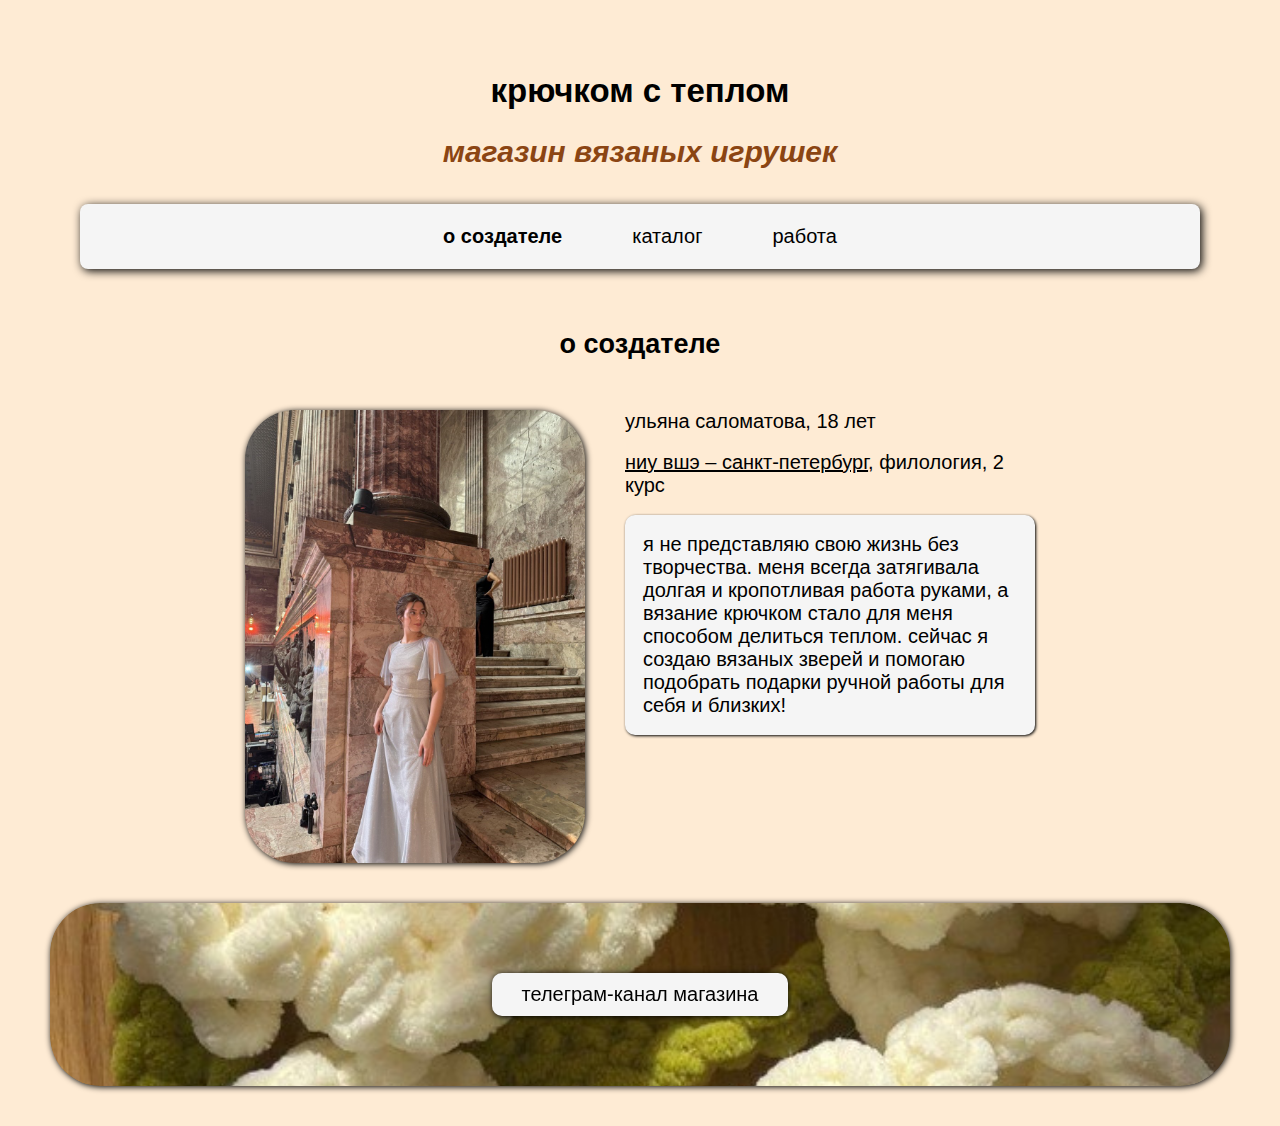
<file: index.html>
<!DOCTYPE html>
<html lang="ru">
  <head>
    <meta charset="UTF-8" />
    <meta name="viewport" content="width=device-width, initial-scale=1.0" />
    <title>warm hook store</title>
    <link rel="stylesheet" href="index.css" />
  </head>
  <body>
    <div class="headup">
      <div class="zagbg">
        <h1 class="first_title"><a href="index.html">крючком с теплом</a></h1>
        <h2 class="second_title"><i>магазин вязаных игрушек</i></h2>
      </div>
    </div>
    <div class="headdown">
      <nav class="navi">
        <ul class="mul">
          <li class="mlist here"><a href="index.html">о создателе</a></li>
          <li class="mlist"><a href="catalog.html">каталог</a></li>
          <li class="mlist"><a href="form.html">работа</a></li>
        </ul>
      </nav>
    </div>
    <div class="maincont">
      <h3>о создателе</h3>
      <div class="data">
        <div class="img1">
          <a href="https://vk.com/remtriomphe" target="_blank">
            <img class="me" src="img/me.jpg" alt="фото создателя магазина" />
          </a>
        </div>
        <div class="base">
          <div class="base-1">ульяна саломатова, 18 лет</div>
          <div class="base-2">
            <a href="https://spb.hse.ru/" target="_blank">ниу вшэ – санкт-петербург</a>, филология, 2 курс
          </div>
          <div class="annotation">
            я не представляю свою жизнь без творчества. меня всегда затягивала долгая и кропотливая работа руками,
            а вязание крючком стало для меня способом делиться теплом. сейчас я создаю вязаных зверей
            и помогаю подобрать подарки ручной работы для себя и близких!
          </div>
        </div>
      </div>
    </div>
    <div class="img2_0">
      <img class="flow" src="img/flow.jpg" alt="фон с клубочками пряжи" />
      <button class="tgk" type="button">
        <a href="https://t.me/warmhook" target="_blank">телеграм-канал магазина</a>
      </button>
    </div>
  </body>
</html>
</file>
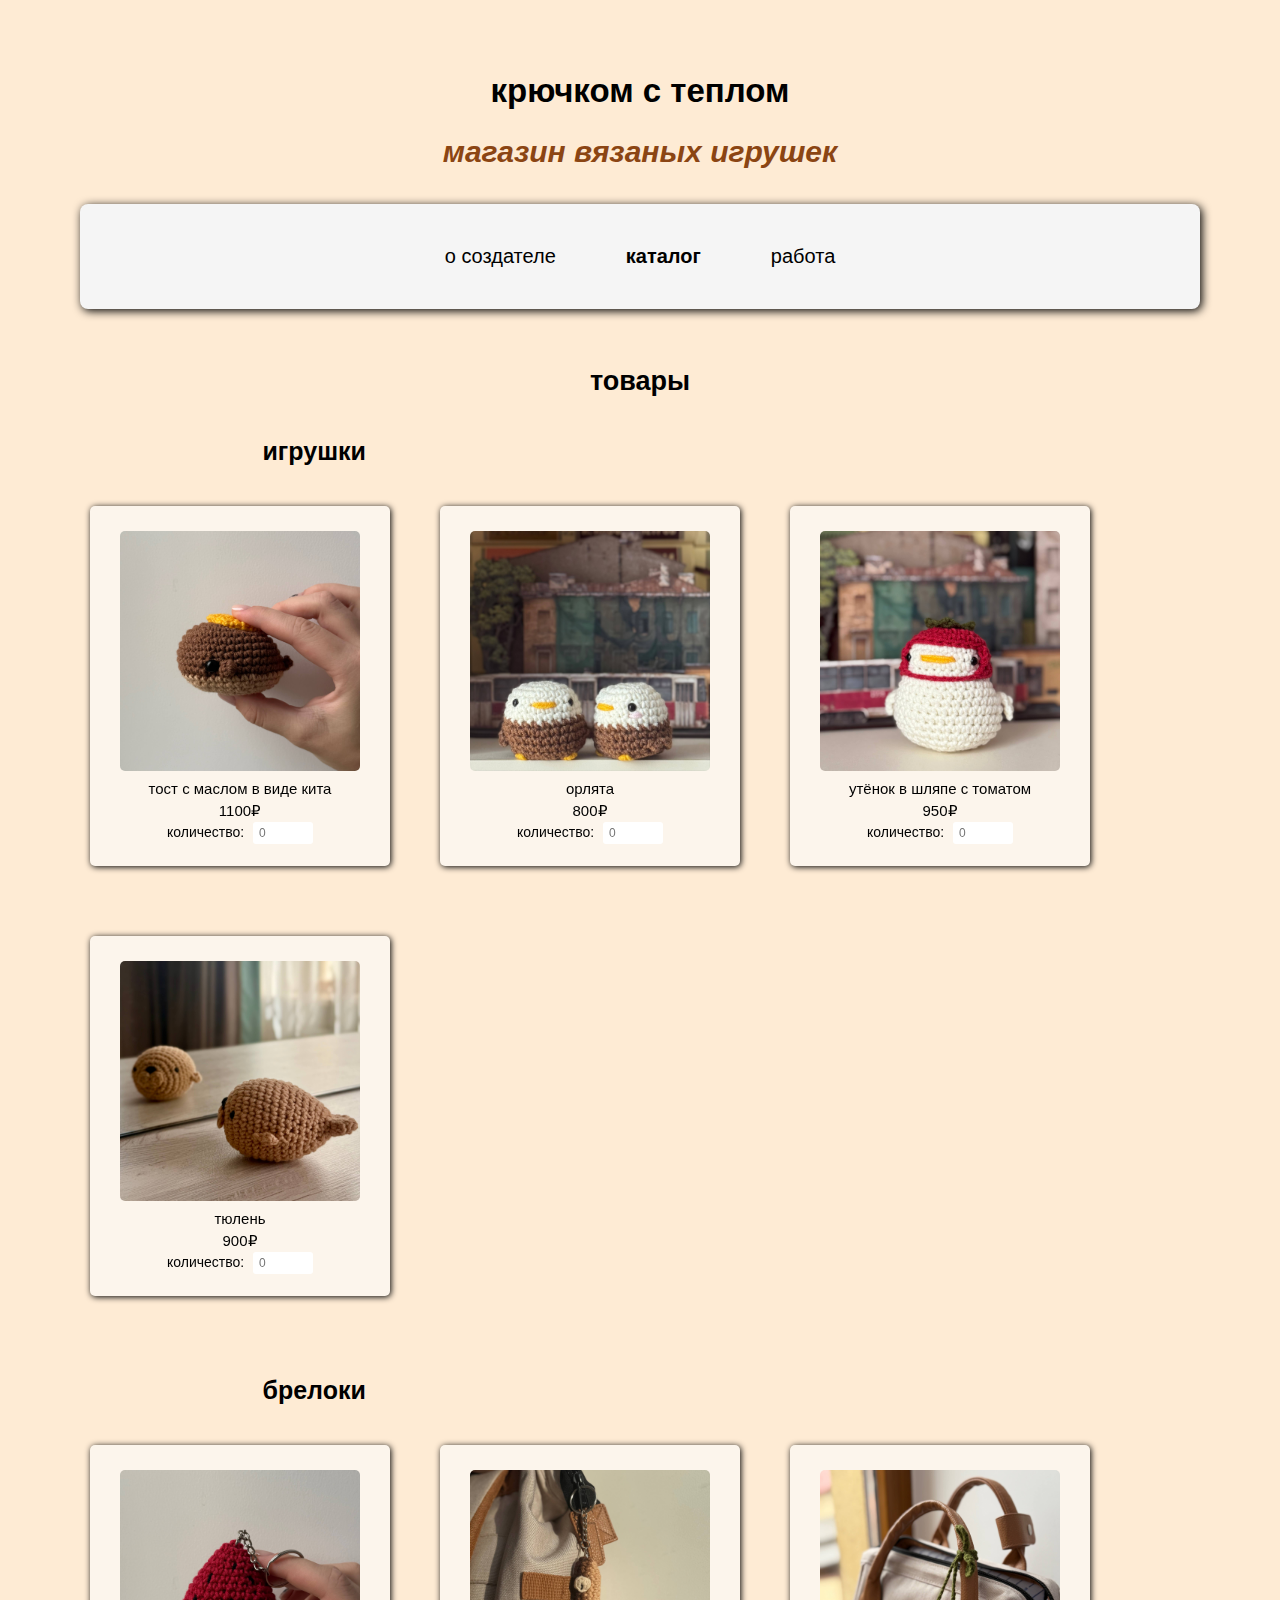
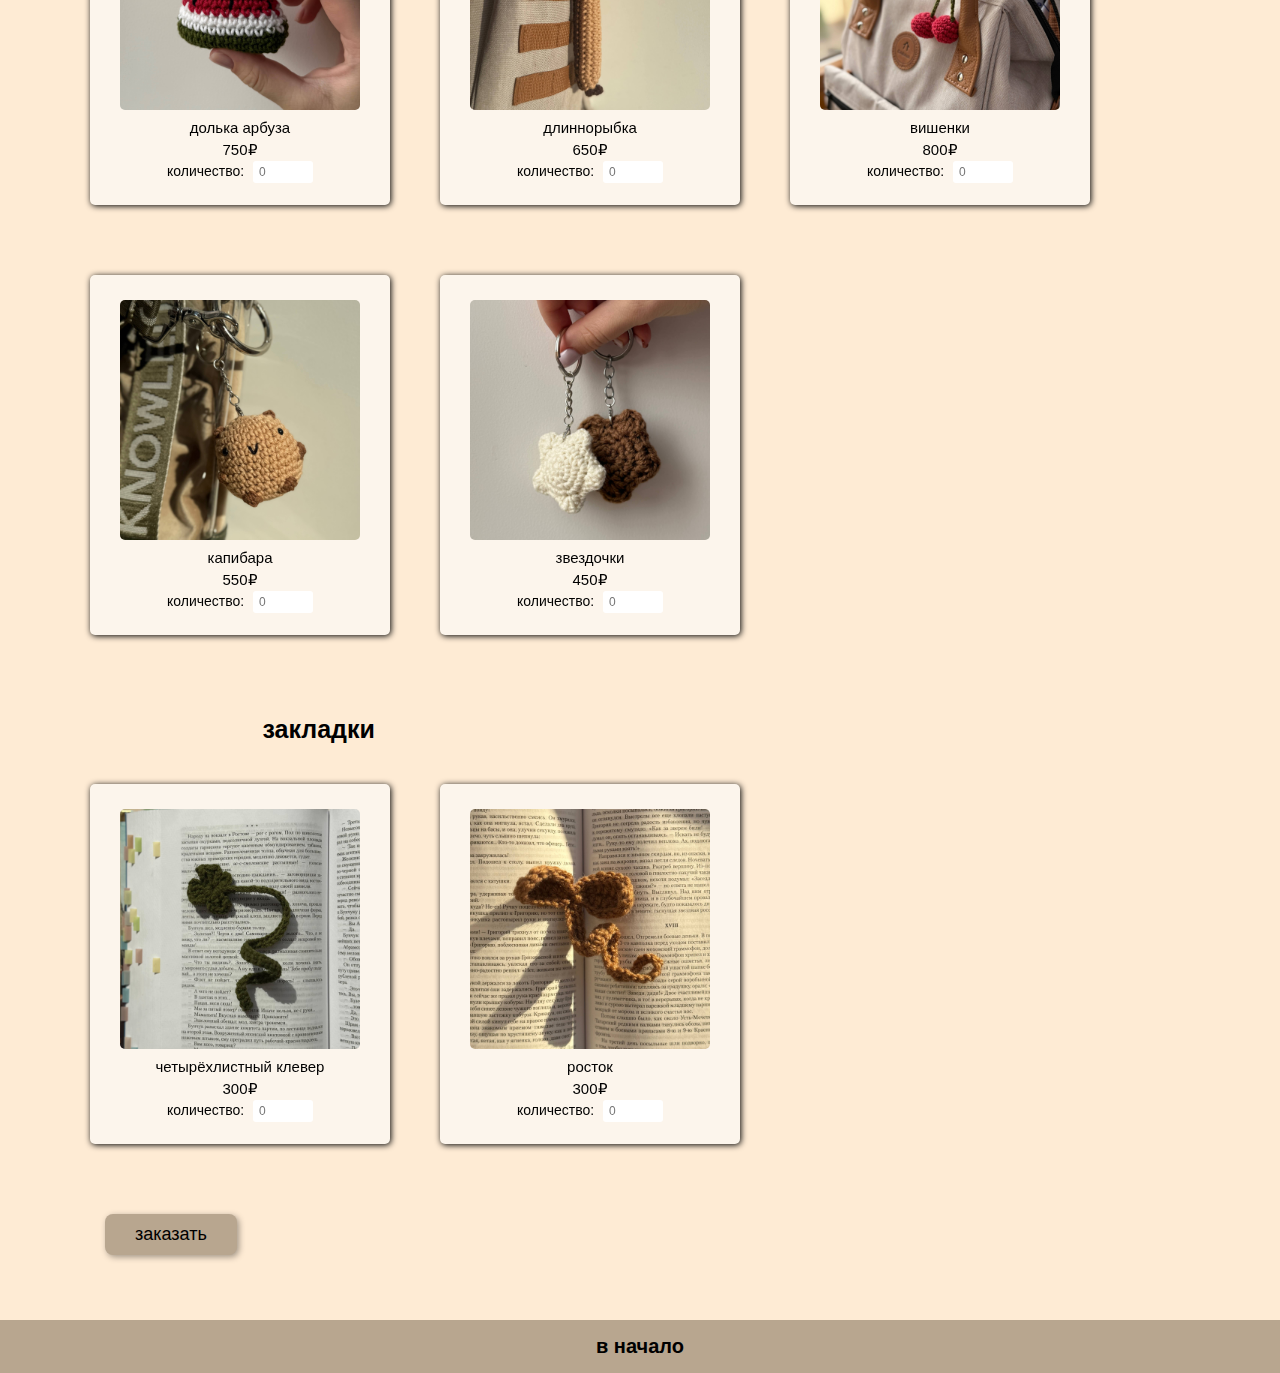
<file: catalog.html>
<!DOCTYPE html>
<html>
    <head>
        <meta charset="UTF-8">
        <meta name="viewport" content="width=device-width", initial-scale="1"/>
        <title>warm hook store</title>
        <link rel="stylesheet" href="catalog.css" />
    </head>
    <body id="main">
        <div class="headup">
            <div class="zagbg">
                <h1 class="first_title"><a href="index.html">крючком с теплом</a></h1>
                <h2 class="second_title"><i>магазин вязаных игрушек</i></h2>
            </div>
        </div>

        <div class="headdown">
            <nav class="navi">
                <ul class="mul">
                    <li class="mlist"><a href="index.html">о создателе</a></li>
                    <li class="mlist here"><a href="catalog.html">каталог</a></li>
                    <li class="mlist"><a href="form.html">работа</a></li>
                </ul>
            </nav>
        </div>

        <div class="dropdown">
            <div class="pagendiv">
                <div class="tov" tabindex="0">
                    <h3>товары</h3>
                    <nav class="pagenav">
                        <ul class="pul">
                            <li class="plist"><a href="#toy">игрушки</a></li>
                            <li class="plist"><a href="#keychains">брелоки</a></li>
                            <li class="plist"><a href="#bookmarks">закладки</a></li>
                        </ul>
                    </nav>
                </div>
            </div>
        </div>
        <form id="orderForm">
            <input type="hidden" name="q" id="searchQuery" value="">
            <div class="maincont">
                <div class="box" data-category="toy">
                    <h4 id="toy">игрушки</h4>
                </div>
        
                <div class="box" data-category="keychains">
                    <h4 id="keychains">брелоки</h4>
                </div>
        
                <div class="box" data-category="bookmarks">
                    <h4 id="bookmarks">закладки</h4>
                </div>
        
                <div class="order-actions">
                    <button id="submitOrder" type="button">заказать</button>
                    <p id="orderMessage" class="order-message" aria-live="polite"></p>
                </div>
            </div>
        </form>
        <div class="back"><a href="#main">в начало</a></div>
        
        <script>
        document.addEventListener("DOMContentLoaded", function () {
            fetch("products.json")
                .then(r => r.json())
                .then(data => {
                    var categories = ["toy", "keychains", "bookmarks"];
                    categories.forEach(function (cat) {
                        var box = document.querySelector('.box[data-category="' + cat + '"]');
                        var items = data[cat];
                        items.forEach(function (item) {
                            var div = document.createElement("div");
                            div.className = "product";
                            div.innerHTML =
                                '<img class="imgprod" src="' + item.img + '">' +
                                '<p class="nameprod">' + item.name + '</p>' +
                                '<p class="price">' + item.price + '₽</p>' +
                                '<div class="order-block">' +
                                '  <label class="order-label">' +
                                '    количество:' +
                                '    <input type="number" class="order-qty" min="0" placeholder="0">' +
                                '  </label>' +
                                '</div>';
                            box.appendChild(div);
                        });
                    });
                });
        
            var btn   = document.getElementById("submitOrder");
            var msg   = document.getElementById("orderMessage");
        
            btn.addEventListener("click", function () {
                var products = document.querySelectorAll(".product");
                var parts = [];
                products.forEach(function (p) {
                    var qtyInput = p.querySelector(".order-qty");
                    var qty = parseInt(qtyInput.value || "0", 10);
        
                    if (qty > 0) {
                        var name  = p.querySelector(".nameprod").textContent.trim();
                        var price = p.querySelector(".price").textContent.trim();
                        parts.push(name + " x" + qty + " (" + price + ")");
                    }
                });
                if (parts.length === 0) {
                    msg.textContent = "вы ничего не выбрали.";
                    return;
                }
                var text = "order: " + parts.join(", ");
                var url = "https://www.bing.com/search?q=" + encodeURIComponent(text);
                document.querySelectorAll(".order-qty").forEach(function (i) {
                    i.value = "";
                });
        
                msg.textContent = "заказ отправлен!";
                window.location.href = url;
            });
        });
        </script>
    </body>
</html>
</file>
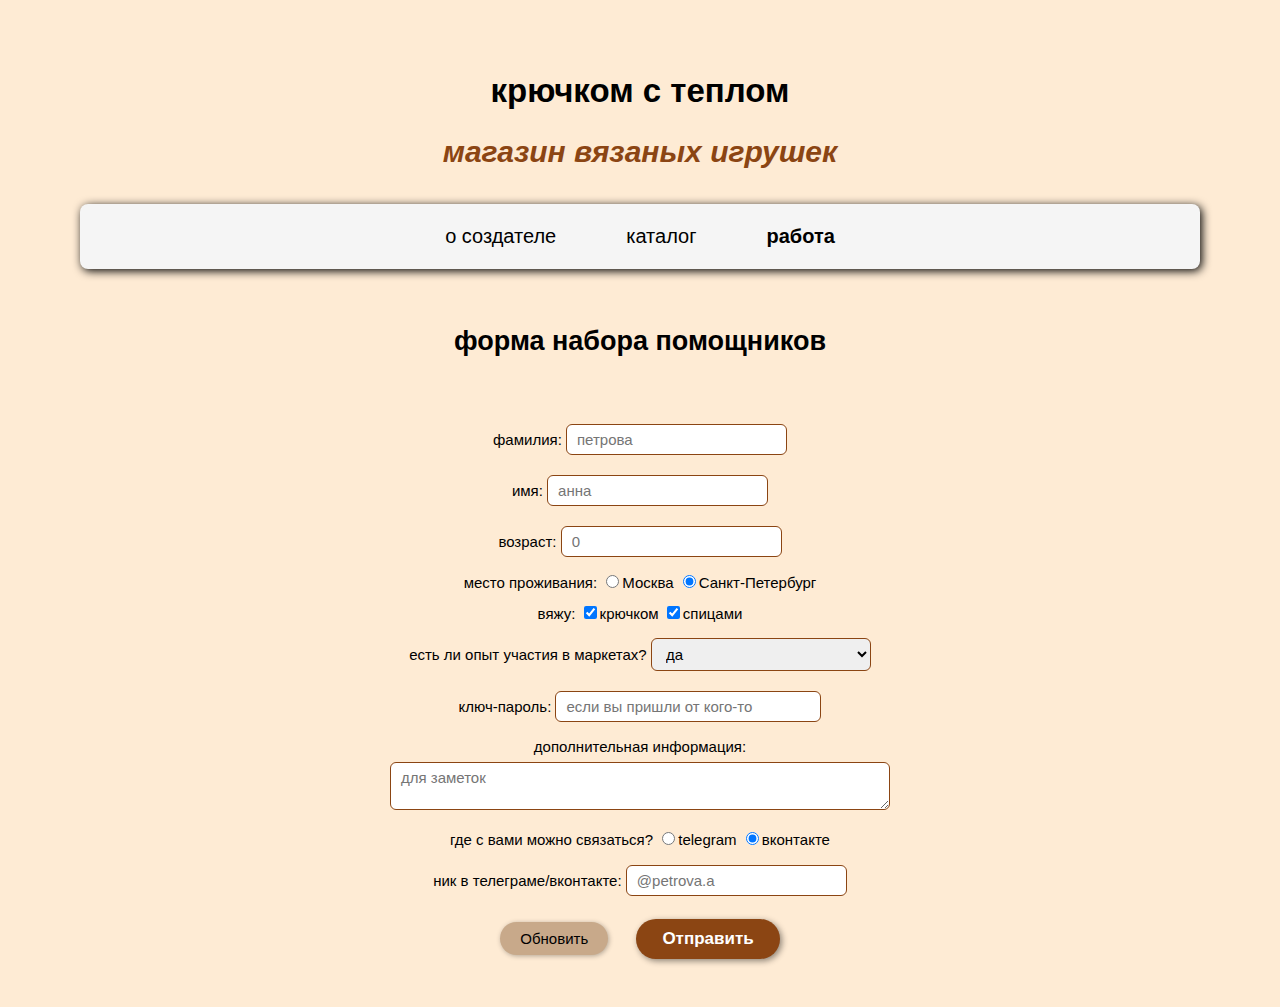
<file: form.html>
<!DOCTYPE html>
<html>
    <head>
        <meta charset="UTF-8">
        <meta name="viewport" content="width=device-width" initial-scale="1.0" user-scalable="no">
        <title>warm hook store</title>
        <link rel="stylesheet" href="form.css" />
    </head>
    <body>
        <div class="headup">
            <div class="zagbg">
                <h1 class="first_title"><a href="index.html">крючком с теплом</a></h1>
                <h2 class="second_title"><i>магазин вязаных игрушек</i></h2>
            </div>
        </div>
        <div class="headdown"> 
            <nav class="navi">
                <ul class="mul">
                    <li class="mlist"><a href="index.html">о создателе</a></li>
                    <li class="mlist"><a href="catalog.html">каталог</a></li>
                    <li class="mlist here"><a href="form.html">работа</a></li>
                </ul>
            </nav>
        </div>
        <div class="maincont">
                <h3>форма набора помощников</h3>
                <!--<form action="../../cgi-bin/form_action.py" method='get' target='_self'>-->
                <!--<form action="http://185.182.111.214:7628/cgi-bin/form_action.py" method='get' target='_self'>-->
                <form action="https://google.com" target="_blank" method="get">
                <p>фамилия: <input type="Text" name="first_name" size=20  placeholder="петрова"></p>
                <p>имя: <input type="Text" name="last_name" size=20  placeholder="анна"></p>
                <p>возраст: <input type="Number" name="age" size=20 placeholder="0"></p>
                <p>место проживания:
                    <input type="Radio" name="place" value="Moscow">Москва
                    <input type="Radio" name="place" value="SaintP" checked >Санкт-Петербург
                </p>
                <p>вяжу:
                    <input type="Checkbox" name="experience"  value="10" checked>крючком
                    <input type="Checkbox"  name="experience"   value="20" checked>спицами
                </p>
                <p>есть ли опыт участия в маркетах?
                    <select name="languages">
                        <option value="да">да</option>
                        <option value="нет">нет</option>
                </select>
                </p>
                <p>ключ-пароль: <input type="password" name="key" size=25 placeholder="если вы пришли от кого-то"></p>
                <p> дополнительная информация:
                    <br>
                    <textarea name="textarea" placeholder="для заметок"></textarea>
                </p>
                <p>где с вами можно связаться?
                    <input type="Radio" name="sn" value="tg">telegram
                    <input type="Radio" name="sn" value="vk" checked >вконтакте
                </p>
                <p>ник в телеграме/вконтакте: <input type="Text" name="last_name" size=20  placeholder="@petrova.a"></p>
                    <input type="hidden" name="function"  value="page">
                    <input type="hidden" name="page_id"  value="3">
                <p>
                    <input type="Reset"  name="Reset"  value="Обновить">
                    <input type="Submit" name="submit"  value="Отправить">
                    </p>
            </form>
        </div>
    </body>
</html>
</file>
<file: index.css>
body { 
  font-family: 'Trebuchet MS', sans-serif;
  background-color: rgb(254, 235, 212);
  text-align: center;
  margin: 0;
}

/* Заголовки в шапке */
.first_title {
  font-size: 33px;
}

.second_title {
  font-size: 30px;
  color: #8B4513;
  margin-bottom: 5px;
}

/* Верхний блок с заголовком */
.headup {
  display: flex;
  justify-content: center;
  margin-top: 50px;
}

.headdown {
  padding-left: 50px;
  padding-right: 50px;
}

.zagbg {
  height: fit-content;
  width: fit-content;
  border-radius: 8px;
}

/* Заголовок раздела и обычный текст */
h3 {
  font-size: 27px;
  color: #000;
  margin-top: 30px;
  margin-bottom: 20px;
}

p {
  font-size: 15px;
  color: #000;
  margin: 5px;
}

/* Ссылка в главном заголовке */
h1 a {
  text-decoration: none;
  color: #000;
}

/* Навигация */
.mul {
  padding-left: 0;
  margin: 0;
}

.navi {
  font-size: 20px;
  background: #f5f5f5;
  border-radius: 8px;
  padding: 1px;
  box-shadow: 2px 2px 10px #000;
  margin: 30px;
}

.navi .mul {
  display: flex;
  flex-wrap: wrap;
  justify-content: center;
}

.navi .mul .mlist {
  list-style: none;
  padding: 15px 20px;
  margin: 5px 15px;
}

.navi .mul .mlist a {
  text-decoration: none;
  color: #000;
}

.here {
  font-weight: bold;
}

/* Все изображения по умолчанию с закруглением */
img {
  border-radius: 50px;
}

/* Основной контейнер страницы */
.maincont {
  display: flex;
  flex-direction: column;
  align-items: center;
}

/* Блок "о создателе": фото + текст */
.data {
  display: flex;
  gap: 40px;
  justify-content: center;
  align-items: flex-start;
  margin: 30px 0 40px;
  padding: 0 50px;
  box-sizing: border-box;
}

/* Блок с фото автора */
.img1 {
  width: 100%;
  max-width: 340px;                 /* базовый размер изображения чуть меньше */
  filter: drop-shadow(1px 1px 3px #000);
}

/* Само изображение автора – резиновое */
.img1 img {
  display: block;
  width: 100%;
  height: auto;
}

/* Правый столбец с текстом */
.base {
  max-width: 410px;                /* сопоставимо по ширине с фото */
  text-align: left;
  font-size: 20px;                 /* базовый шрифт */
  display: flex;
  flex-direction: column;
  align-items: stretch;
}

/* Элементы внутри base – с отступами друг от друга */
.base > * + * {
  margin-top: 18px;
}

/* Заголовочная строка — без жирности и без отдельного размера.
   Размер шрифта всегда такой же, как у остального текста в .base. */
.base-1 {
}

.base-2 a {
  color: #000;
}

/* Серая карточка с описанием */
.annotation {
  border-radius: 10px;
  padding: 18px;
  background-color: #f5f5f5;
  box-shadow: 1px 1px 3px #000;
} 

/* Плашка с фоном и кнопкой под всей страницей */
.img2_0 {
  position: relative;
  margin: 0 50px 40px;
  border-radius: 50px;
  overflow: hidden;
  filter: drop-shadow(1px 1px 3px #000);
  display: flex;
  align-items: center;
  justify-content: center;
  padding: 70px 0;              /* высота блока немного больше кнопки */
}

/* Фоновое изображение на всю плашку */
.img2_0 .flow {
  position: absolute;
  inset: 0;
  width: 100%;
  height: 100%;
  object-fit: cover;
  z-index: 0;
}

/* Кнопка телеграм-канала поверх фона */
.img2_0 .tgk {
  position: relative;
  z-index: 1;
  padding: 10px 30px;
  border: none;
  border-radius: 10px;
  background-color: #f5f5f5;
  cursor: pointer;
  font-size: 20px;
  color: #000;
  filter: drop-shadow(1px 1px 3px #000);
}

.img2_0 .tgk:hover {
  background-color: antiquewhite;
}

/* Ссылка внутри кнопки как обычный текст */
.img2_0 .tgk a {
  text-decoration: none;
  color: inherit;
}

/* ----------------- АДАПТИВ ----------------- */

/* До 900px – всё в колонку, общий столбец; уменьшаем h3 и чуть шрифт */
@media (max-width: 900px) {
  .data {
    flex-direction: column;
    align-items: center;
    gap: 24px;
    padding: 0 30px;
    margin-bottom: 30px;
  }

  h3 {
    font-size: 24px;
    margin-bottom: 14px;
  }

  .img1 {
    max-width: 320px;            /* в колонке картинка чуть меньше */
  }

  .base {
    max-width: 520px;
    font-size: 19px;             /* весь текст в base уменьшается */
  }

  .annotation {
    padding: 16px;
  }

  .img2_0 {
    margin: 0 30px 35px;
    padding: 60px 0;
  }
}

/* Планшеты / небольшие ноутбуки */
@media (max-width: 740px) {
  .first_title {
    font-size: 27px;
    margin-bottom: 14px;
  }

  .second_title {
    font-size: 25px;
    margin-top: 14px;
  }

  h3 {
    font-size: 21px;
  }

  p {
    font-size: 12px;
  }

  .base {
    font-size: 17px;
  }

  .navi {
    font-size: 18px;
    margin: 20px 10px;
  }

  .navi .mul .mlist {
    padding: 10px 15px;
    margin: 4px 8px;
  }

  .img2_0 {
    margin: 0 20px 30px;
    padding: 50px 0;
  }

  .img2_0 .tgk {
    font-size: 18px;
    padding: 8px 24px;
  }
}

/* Обычные телефоны */
@media (max-width: 530px) {
  .first_title {
    font-size: 23px;
  }

  .second_title {
    font-size: 20px;
  }

  h3 {
    font-size: 17px;
  }

  p {
    font-size: 10px;
  }

  .base {
    font-size: 15px;
  }

  /* уменьшаем вертикальные отступы между блоками base на маленьких экранах */
  .base > * + * {
    margin-top: 10px;
  }

  .navi {
    font-size: 16px;
    margin: 15px 5px;
  }

  .navi .mul {
    gap: 4px;
  }

  .data {
    padding: 0 15px;
  }

  .img1 {
    max-width: 280px;          /* ещё меньше первое изображение */
  }

  .img2_0 {
    margin: 0 15px 25px;
    padding: 40px 0;
    border-radius: 30px;
  }

  .img2_0 .tgk {
    font-size: 16px;
    padding: 8px 20px;
  }
}

/* Очень маленькие телефоны */
@media (max-width: 325px) {
  .first_title {
    font-size: 15px;
  }

  .second_title {
    font-size: 12px;
  }

  h3 {
    font-size: 12px;
  }

  p {
    font-size: 6px;
  }

  .base {
    font-size: 11px;
  }

  /* ещё чуть меньше расстояние между блоками */
  .base > * + * {
    margin-top: 8px;
  }

  .navi {
    font-size: 12px;
    margin: 10px 0;
  }

  .navi .mul {
    flex-direction: column;
    align-items: center;
  }

  .navi .mul .mlist {
    margin: 2px 0;
    padding: 6px 8px;
  }

  .data {
    padding: 0 10px;
    margin: 15px 0;
  }

  .img1 {
    max-width: 240px;         /* картинка ещё компактнее */
  }

  .img2_0 {
    margin: 0 10px 20px;
    padding: 30px 0;
  }

  .img2_0 .tgk {
    font-size: 14px;
    padding: 6px 16px;
  }
}
</file>
<file: catalog.css>
body { 
  font-family: 'Trebuchet MS', sans-serif;
  background-color: rgb(254, 235, 212);
  text-align: center;
  margin: 0px;
}

.first_title {
  font-size: 33px;
}

.second_title {
  font-size: 30px;
  color: #8B4513;
  margin-bottom: 5px;
}

h3{
  font-size: 27px;
  color: #000;
  margin-bottom: 10px;
}

h4{
  width: 100%;
  margin-right: 0px;
  margin-top: 20px;
  margin-left: 15%;
  margin-bottom: 20px;
  font-size: 25px;
  text-align: left;
}

p{
  font-size: 15px;
  color: #000;
  margin: 5px;
}

h1 a{
    text-decoration: none;
    color: #000;
}

.headup{
  display: flex;
  justify-content: center;
  margin-top: 50px;
}

.headdown{
    padding-left: 50px;
    padding-right: 50px;
}

.zagbg{
  height: fit-content;
  width: fit-content;
/*  background-color: rgba(255, 255, 255, 0.5);*/
  border-radius: 8px;
}

.mul{
  padding-left: 0px;
}

.navi {
  font-size: 20px;
  background: #f5f5f5;
  border-radius: 8px;
  padding: 1px;
  box-shadow: 2px 2px 10px #000;
  margin: 30px;
}

.navi .mul {
  display: flex;
  flex-wrap: wrap;
  justify-content: center;
}

.navi .mul .mlist {
  list-style: none;
  padding: 15px 20px;
  margin: 5px 15px;
}

.navi .mul .mlist a {
  text-decoration: none;
  color: #000;
}

.here{
  font-weight: bold;
}

.dropdown {
  position: relative;
  display: flex;
  flex-direction: column;
}

.pagenav {
  max-height: 0;
  opacity: 0;
  overflow: hidden;      
  pointer-events: none;
  transition:
    max-height 0.4s ease,
    opacity 0.3s ease;
  width: 100%;
  font-size: 20px;
  background: rgb(184, 166, 143);
  margin-bottom: 10px;
}

@media (hover: hover){
  .dropdown:hover .pagenav {
    max-height: 300px;    
    opacity: 1;
    pointer-events: auto;
  }
}

@media (hover: none){
  .dropdown:focus-within .pagenav {
    max-height: 300px;    
    opacity: 1;
    pointer-events: auto;
  }
}

.pul{
  padding-left: 0px;
}

.pagenav .pul {
  display: flex;
  flex-wrap: wrap;
  justify-content: center;
}

.pagenav .pul .plist {
  list-style: none;
  display: inline-block;
  padding: 15px 20px;
  margin: 0 30px;
}

.pagenav .pul .plist a {
  text-decoration: none;
  color: #000;
}

.maincont{
  display: flex;
  flex-direction: column;
  margin: 30px;
  margin-top: 0px;
}

.box {
  margin: 10px;
  margin-top: 0px;
  display: flex;
  flex-wrap: wrap;
  flex-direction: row;
  justify-content: start;
  padding-left: 75px;
}
/*
@media (max-widht: 768px){
  .box{
    padding-left: 35px;
  }
}
*/
.product{
  width: 300px;
  height: 360px;
  border: none;
  background-color: rgb(252, 245, 236);
  filter: drop-shadow(1px 1px 3px #000);
  border-radius: 5px;
  margin-top: 20px;
  margin-bottom: 50px;
  margin-right: 100px;
  margin-left: 0px;
}
.imgprod{
  margin-top: 25px;
  margin-bottom: 0px;
  border-radius: 5px;
  width: 80%; 
  height: auto;
}

/*
.box {
  display: flex;
  padding: 0 5px;
}
.product{
  flex: 1 1 auto;
  margin: 0 5px;
}

.maincont {
  min-height: 100vh;
  width: 400px;
  max-width: 90%;
  margin: 0 auto;
  padding: 20px 0;
  box-sizing: border-box;
  background-color: #c6fffe;
}
.box {
  margin-bottom: 10px;
}
.product {
  background: gray;
  height: 50px;
}*/

.price{
  margin-bottom: 2px;
}

/* заказы */
.order-block {
  margin-top: 0px;
}

.order-label {
  font-size: 14px;
}
.order-qty {
  width: 60px;
  padding: 4px 6px;
  margin-left: 5px;
  border: none;
  outline: none;
  font-family: inherit;
  font-size: 12px;
  background-color: #ffffff;
  box-sizing: border-box;
  border-radius: 3px;
}
.order-actions {
  text-align: left;
  margin: 10px 75px 30px;
}

#submitOrder {
  font-size: 18px;
  padding: 10px 30px;
  border-radius: 8px;
  border: none;
  background: rgb(184, 166, 143);
  box-shadow: 2px 2px 6px #00000060;
  cursor: pointer;
  font-family: inherit;
}

#submitOrder:hover {
  filter: brightness(1.03);
}

#submitOrder:active {
  transform: translateY(1px);
  box-shadow: 1px 1px 4px #00000060;
}

.order-message {
  margin-top: 5px;
  font-size: 14px;
}

.back{
  font-size: 20px;
  background: rgb(184, 166, 143);
  width: 100%;
  padding-top: 15px;
  padding-bottom: 15px;
}

.back a{
  font-weight: 600;
  text-decoration: none;
  color: #000;
  margin: 50px;
}

@media (max-width: 1780px) {
  .product{
    margin-right: 80px;
  }
}

@media (max-width: 1295px) {
  .box {
    padding-left: 50px;
  }
  .product{
    margin-right: 50px;
  }
}

@media (max-width: 830px) {
  .headup{
    margin-top: 20px;
  }
  .headdown{
    padding-left: 20px;
    padding-right: 20px;
  }
  .navi{
    margin-bottom: 0px;
  }
  .pagenav .pul .plist{
    padding: 10px 15px;
  }
  .maincont{
    margin-left: 55px;
    margin-right: 10px;
  }
  .box {
    padding-left: 0px;
    margin: 0px;
  }
  h4{
    margin-top: 0px;
  }
  .product{
    margin-top: 0px;
    margin-bottom: 30px;
    margin-right: 30px;
  }
  .order-actions {
    margin: 10px 30px 30px;
  }
}

@media (max-width: 740px) {
  .first_title {
    font-size: 27px;
    margin-bottom: 14px;
  }

  .second_title {
    font-size: 25px;
    margin-top: 14px;
  }

  h3{
    font-size: 21px;
    margin-bottom: 10px;
  }

  h4{
    margin-top: 0px;
    font-size: 18px;;
  }

  p{
    font-size: 12px;
  }
    
  .headup{
    margin-top: 20px;
  }
  .mul{
    margin: 0px;
  }
  .headdown{
    padding-left: 20px;
    padding-right: 20px;
  }
  .pagenav{
    font-size: 16px;
  }
  .pagenav .pul .plist{
    margin: 0 20px;
    padding: 7px 15px;
  }
  .navi{
    margin-left: 0px;
    margin-right: 0px;
    font-size: 15px;
    margin-bottom: 0px;
  }
  .maincont{
    margin: 0px;
    margin-left: 30px;
    margin-top: 0px;
  }
  .box {
    padding-left: 0px;
    margin: 0px;
  }
  .product{
    width: 250px;
    height: 302px;
    margin-top: 0px;
    margin-bottom: 30px;
    margin-right: 30px;
  }
  .price{
    margin-bottom: 0;
  }
    .order-label {
    font-size: 12px;
  }
  .order-qty {
    width: 50px;
    font-size: 10px;
  }

  #submitOrder {
    font-size: 17px;
    padding: 8px 20px;
  }

  .order-message {
    font-size: 10px;
  }
}

@media (max-width: 530px) {
  .first_title {
    font-size: 23px;
    margin-bottom: 8px;
  }

  .second_title {
    font-size: 20px;
    margin-top: 8px;
    margin-bottom: 10px;
  }

  h3{
    font-size: 17px;
    margin-bottom: 5px;
  }

  h4{
    margin-top: 0px;
    font-size: 15px;
    margin-bottom: 10px;
  }

  p{
    font-size: 10px;
  }
    
  .headup{
    margin-top: 20px;
  }
  .mul{
    margin: 0px;
  }
  .navi .mul .mlist{
    margin: 0px;
  }
  .headdown{
    padding-left: 20px;
    padding-right: 20px;
  }
  .pagenav{
    font-size: 12px;
    margin-bottom: 5px;
  }
  .navi{
    margin: 0px;
    margin-top: 5px;
    font-size: 12px;
  }
  .pul{
    margin: 0px;
  }
  .pagenav .pul .plist{
    margin: 0 10px;
    padding: 10px 15px;
  }
  .maincont{
    margin: 0px;
    margin-left: 20px;
    margin-top: 0px;
  }
  .box {
    padding-left: 0px;
    margin: 0px;
  }
  .product{
    width: 200px;
    height: 245px;
    margin-top: 0px;
    margin-bottom: 15px;
    margin-right: 15px;
  }
  .imgprod{
    margin-top: 15px;
  }

  .price{
    margin-bottom: 0px;
  }
 
  .order-label {
    font-size: 10px;
  }
  .order-qty {
    width: 50px;
    font-size: 8px;
  }

  #submitOrder {
    font-size: 15px;
    padding: 8px 20px;
  }

  .order-message {
    font-size: 10px;
  }
}

@media (max-width: 325px) {
  .first_title {
    font-size: 15px;
    margin: 0;
  }

  .second_title {
    font-size: 12px;
    margin: 5px 0;
  }

  h3{
    font-size: 10px;
    margin-bottom: 5px;
  }

  h4{
    margin-left: 25px;
    font-size: 9px;
  }

  p{
    font-size: 6px;
    margin: 3px;
  }
    
  .headup{
    margin-top: 20px;
  }
  .mul{
    margin: 0px;
  }
  .navi .mul .mlist{
    margin: 0px;
    padding: 7px 10px;
  }
  .headdown{
    padding-left: 20px;
    padding-right: 20px;
  }
  .pagenav{
    font-size: 8px;
    margin-bottom: 5px;
  }
  .navi{
    margin: 0px;
    margin-top: 5px;
    font-size: 9px;
  }
  .pul{
    margin: 0px;
  }
  .pagenav .pul .plist{
    margin: 0;
    padding: 5px 15px;
  }
  .product{
    width: 170px;
    height: 200px;
  }
  .order-block{
    margin-top: -3px;
  }
  .order-label {
    font-size: 6px;
  }
  .order-qty {
    width: 50px;
    font-size: 5px;
  }

  #submitOrder {
    font-size: 10px;
    padding: 8px 20px;
  }

  .order-message {
    font-size: 10px;
  }
}
</file>
<file: form.css>
body { 
  font-family: 'Trebuchet MS', sans-serif;
  background-color: rgb(254, 235, 212);
  text-align: center;
  margin: 0;
}

.first_title {
  font-size: 33px;
}

.second_title {
  font-size: 30px;
  color: #8B4513;
  margin-bottom: 5px;
}

.headup {
  display: flex;
  justify-content: center;
  margin-top: 50px;
}

.headdown {
  padding-left: 50px;
  padding-right: 50px;
}

.zagbg {
  height: fit-content;
  width: fit-content;
  border-radius: 8px;
}

h3 {
  font-size: 27px;
  color: #000;
}

p {
  font-size: 15px;
  color: #000;
  margin: 10px 0; /* ровные вертикальные отступы */
  line-height: 1.3;
}

h1 a {
  text-decoration: none;
  color: #000;
}

.mul {
  padding-left: 0;
  margin: 0;
}

.navi {
  font-size: 20px;
  background: #f5f5f5;
  border-radius: 8px;
  padding: 1px;
  box-shadow: 2px 2px 10px #000;
  margin: 30px;
}

.navi .mul {
  display: flex;
  flex-wrap: wrap;
  justify-content: center;
}

.navi .mul .mlist {
  list-style: none;
  padding: 15px 20px;
  margin: 5px 15px;
}

.navi .mul .mlist a {
  text-decoration: none;
  color: #000;
}

.here {
  font-weight: bold;
}

.maincont {
  gap: 25px;
  display: flex;
  flex-direction: column;
  justify-content: space-around;
  margin: 30px;
  padding-left: 50px;
  padding-right: 50px;
}

/* --------- БАЗОВЫЕ СТИЛИ ДЛЯ ПОЛЕЙ ФОРМЫ --------- */

input[type="text"],
input[type="number"],
input[type="password"],
select,
textarea {
  font-family: inherit;
  font-size: 15px;
  padding: 6px 10px;
  border-radius: 6px;
  border: 1px solid #8B4513;
  box-sizing: border-box;
  margin-top: 5px;
  margin-bottom: 5px;
}

/* Аккуратная ширина */
input[type="text"],
input[type="number"],
input[type="password"],
select {
  min-width: 220px;
  max-width: 320px;
}

textarea {
  min-width: 260px;
  max-width: 500px;
  width: 60%;
  resize: vertical;
}

/* --------- КНОПКИ --------- */

/* Кнопка "Обновить" — спокойная */
input[type="reset"] {
  font-family: inherit;
  font-size: 15px;
  padding: 8px 20px;
  margin: 8px 12px;
  border-radius: 20px;
  border: none;
  cursor: pointer;
  background-color: #c8a98a;
  color: #000;
  box-shadow: 1px 1px 5px rgba(0, 0, 0, 0.3);
  transition: background-color 0.2s ease, transform 0.1s ease, box-shadow 0.1s ease;
}

/* Главная кнопка "Отправить" */
input[type="submit"] {
  font-family: inherit;
  font-size: 17px;
  padding: 10px 26px;
  margin: 8px 12px;
  border-radius: 22px;
  border: none;
  cursor: pointer;
  background-color: #8B4513;
  color: #fff;
  font-weight: bold;
  box-shadow: 2px 2px 6px rgba(0, 0, 0, 0.45);
  transition: background-color 0.2s ease, transform 0.1s ease, box-shadow 0.1s ease;
}

input[type="reset"]:hover {
  background-color: #b89576;
  transform: translateY(-1px);
  box-shadow: 2px 2px 6px rgba(0, 0, 0, 0.4);
}

input[type="submit"]:hover {
  background-color: #6d360f;
  transform: translateY(-2px);
  box-shadow: 3px 3px 7px rgba(0, 0, 0, 0.6);
}

/* --------- ФОКУС ДЛЯ ВСЕХ ЭЛЕМЕНТОВ ФОРМЫ --------- */

input[type="text"]:focus,
input[type="number"]:focus,
input[type="password"]:focus,
select:focus,
textarea:focus,
input[type="submit"]:focus,
input[type="reset"]:focus {
  outline: none;
  border-color: #D2691E;
  box-shadow: 0 0 0 2px rgba(210, 105, 30, 0.3);
}

/* ---------------- АДАПТИВ ---------------- */

@media (max-width: 830px) {
  .headup { margin-top: 20px; }
  .headdown { padding-left: 20px; padding-right: 20px; }
  .navi { margin-bottom: 0; }
  .maincont { margin-left: 55px; margin-right: 10px; }

  input[type="text"],
  input[type="number"],
  input[type="password"],
  select {
    max-width: 260px;
  }

  textarea {
    width: 70%;
    max-width: 420px;
  }

  input[type="submit"],
  input[type="reset"] {
    font-size: 14px;
    padding: 7px 18px;
  }
}

@media (max-width: 740px) {
  .first_title { font-size: 27px; margin-bottom: 14px; }
  .second_title { font-size: 25px; margin-top: 14px; }
  h3 { font-size: 21px; }
  p { font-size: 12px; }

  .maincont { margin-left: 30px; }

  input[type="text"],
  input[type="number"],
  input[type="password"],
  select {
    width: 75%;
    font-size: 13px;
  }

  textarea {
    width: 85%;
    font-size: 13px;
  }

  input[type="submit"],
  input[type="reset"] {
    font-size: 13px;
    padding: 6px 16px;
  }
}

@media (max-width: 530px) {
  .first_title { font-size: 23px; }
  .second_title { font-size: 20px; }
  h3 { font-size: 17px; }
  p { font-size: 10px; }

  .maincont { margin-left: 20px; }

  input[type="text"],
  input[type="number"],
  input[type="password"],
  select {
    width: 90%;
    font-size: 11px;
  }

  textarea {
    width: 95%;
    font-size: 11px;
  }

  input[type="submit"],
  input[type="reset"] {
    font-size: 12px;
    padding: 6px 14px;
  }
}

@media (max-width: 325px) {
  .first_title { font-size: 15px; }
  .second_title { font-size: 12px; }
  h3 { font-size: 10px; }
  p { font-size: 6px; }

  .maincont { margin-left: 0; }

  input[type="text"],
  input[type="number"],
  input[type="password"],
  select {
    width: 95%;
    font-size: 9px;
  }

  textarea {
    width: 95%;
    font-size: 9px;
  }

  input[type="submit"],
  input[type="reset"] {
    font-size: 10px;
    padding: 5px 10px;
    border-radius: 16px;
  }
}
</file>
